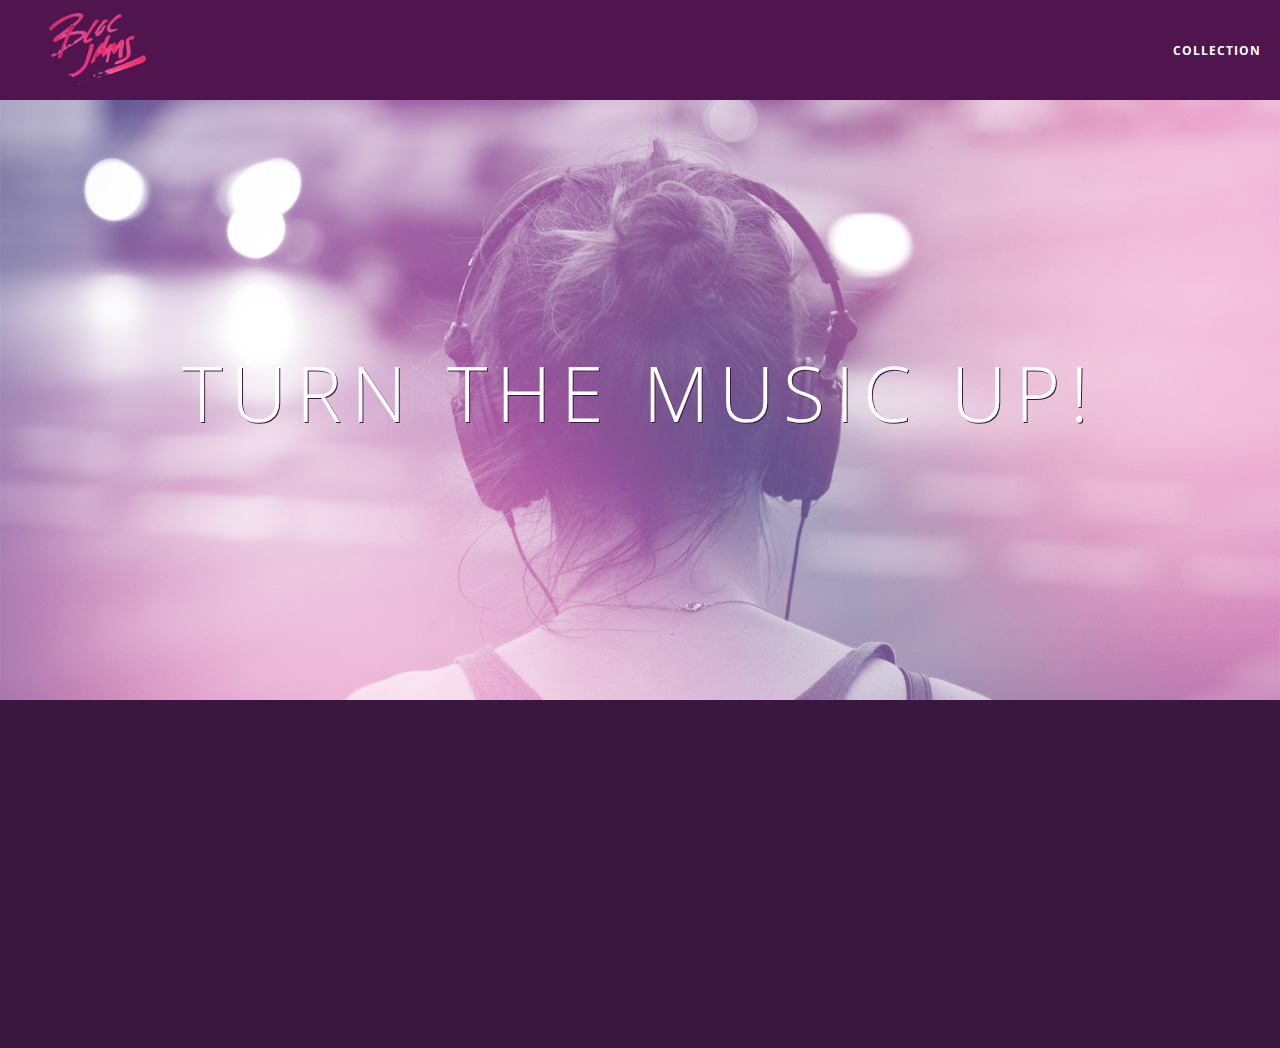
<file: index.html>
<!DOCTYPE html>
<html>
    <head>
        <title>Bloc Jams</title>
        <meta name="viewport" content="width=device-width, initial-scale=1">
        <link rel="stylesheet" type="text/css" href="styles/main.css">
        <link rel="stylesheet" type="text/css" href="styles/lending.css">
        <link rel="stylesheet" type="text/css" href="styles/normalize.css">
        <link rel="stylesheet" type="text/css" href="http://fonts.googleapis.com/css?family=Open+Sans:400,800,600,700,300">
        <link rel="stylesheet" type="text/css" href="http://code.ionicframework.com/ionicons/2.0.1/css/ionicons.min.css">
    </head>
    <body class="landing">
        <nav class="navbar"> <!-- nav bar -->
            <a href="index.html" class="logo">
                <img src="assets/images/bloc_jams_logo.png" alt="bloc jams logo">
            </a>
            <div class="links-container">
                <a href="collection.html" class="navbar-link">collection</a>
            </div>
        </nav>
        <section class="hero-content"><!-- hero content -->
            <h1 class="hero-title">Turn the music up!</h1>
        </section>
        <section class="selling-points container clearfix"><!-- selling points -->
            <div class="point column third">
                <span class="ion-music-note"></span>
                <h5 class="point-title">Choose your music</h5>
                <p class="point-description">The world is full of music; why should you have to listen to music that someone else chose?</p>
             </div>
             <div class="point column third">
                 <span class="ion-radio-waves"></span>
                 <h5 class="point-title">Unlimited, streaming, ad-free</h5>
                 <p class="point-description">No arbitrary limits. No distractions.</p>
             </div>
             <div class="point column third">
                 <span class="ion-iphone"></span>
                 <h5 class="point-title">Mobile enabled</h5>
                 <p class="point-description">Listen to your music on the go. This streaming service is available on all mobile platforms.</p>
             </div>
        </section>
        <script src="scripts/utilities.js"></script>
        <script src="https://code.jquery.com/jquery-2.1.3.min.js"></script>
        <script src="scripts/landing.js"></script>
    </body>    
</html>
</file>
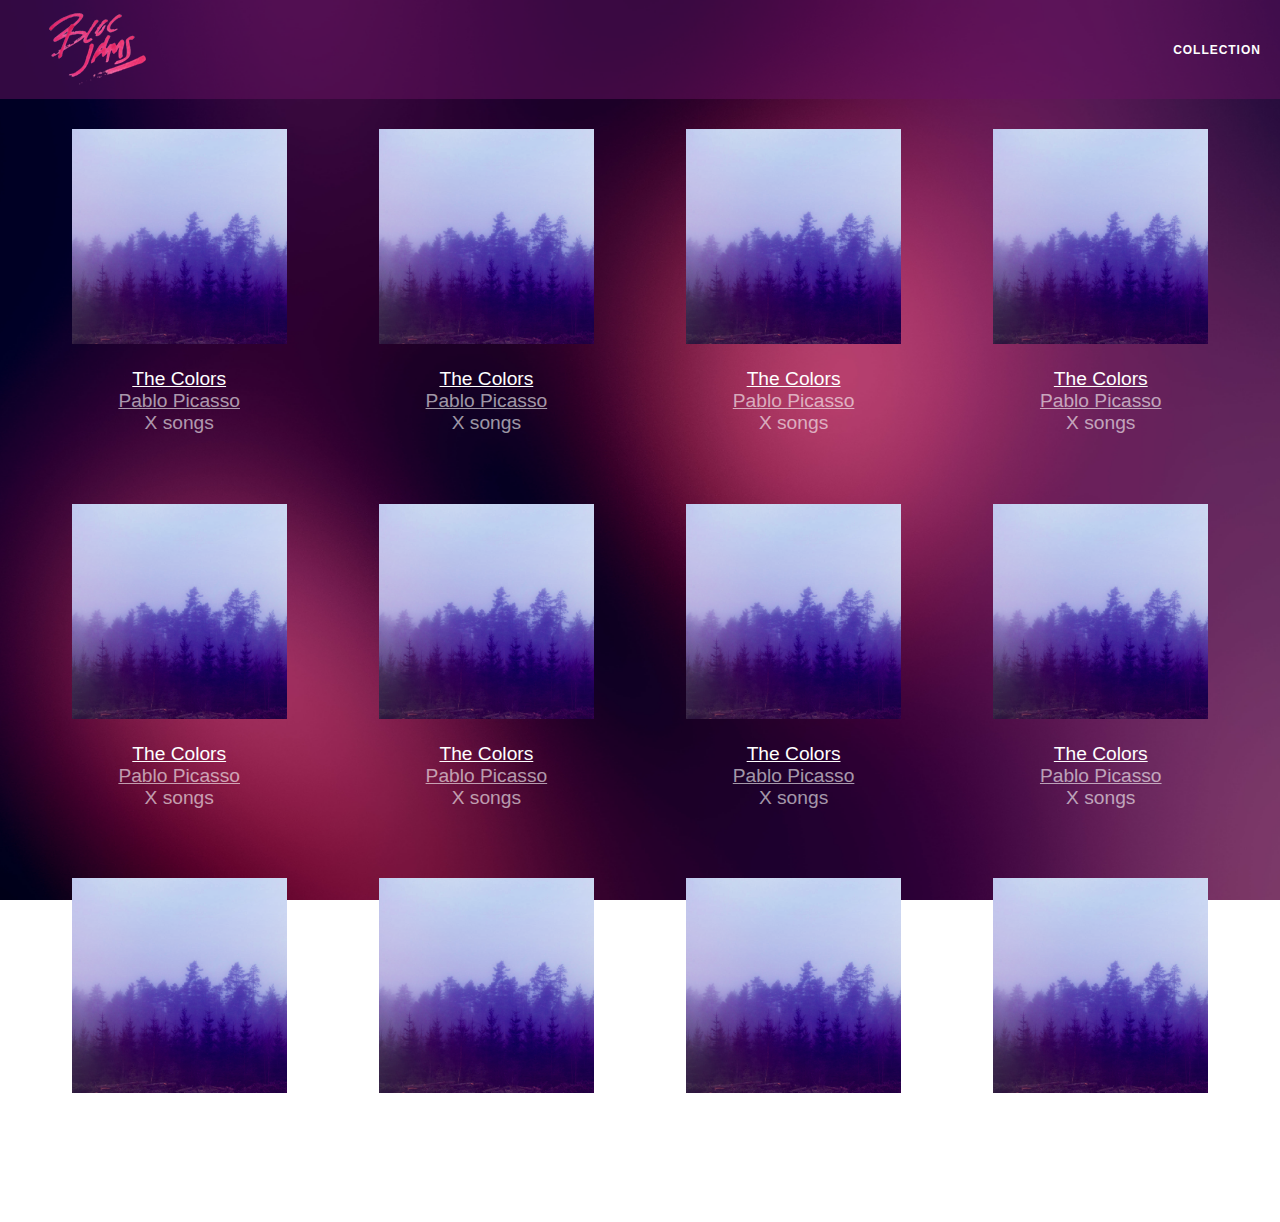
<file: collection.html>
<!DOCTYPE html>
 <html>
     <head>
         <title>Bloc Jams</title>
         <meta name="viewport" content="width=device-width, initial-scale=1">
         <link rel="stylesheet" type="text/css" href="http://fonts.googleapis.com/css?family=Open+Sans:400,800,600,700,300">
         <link rel="stylesheet" type="text/css" href="http://code.ionicframework.com/ionicons/2.0.1/css/ionicons.min.css">
         <link rel="stylesheet" type="text/css" href="styles/normalize.css">
         <link rel="stylesheet" type="text/css" href="styles/main.css">
         <link rel="stylesheet" type="text/css" href="styles/collection.css">
     </head>
     <body class="collection">
        <nav class="navbar"> <!-- nav bar -->
            <a href="index.html" class="logo">
                <img src="assets/images/bloc_jams_logo.png" alt="bloc jams logo">
            </a>
            <div class="links-container">
                <a href="collection.html" class="navbar-link">collection</a>
            </div>
        </nav>
        <section class="album-covers container clearfix">

        </section>
        <script src="https://code.jquery.com/jquery-2.1.3.min.js"></script>
        <script src="scripts/collection.js"></script>
     </body>
 </html>
</file>
<file: styles/main.css>
*, *::before, *::after {
    -moz-box-sizing: border-box;
    -webkit-box-sizing: border-box;
    box-sizing: border-box;
}

html {
    height: 100%; /* makes sure our HTML takes up 100% of the browser window */
    font-size: 100%;
}


.container {
    margin: 0 auto;
    max-width: 64rem;
}

 .container.narrow {
     max-width: 56rem;
 }

.navbar {
    padding: 0.5rem;
    background-color: rgba(101,18,95,0.5);
    z-index: 1;
}

.navbar .logo {
    position: relative; /* positioning will be explained in a resource */
    left: 2rem;
    cursor: pointer;
}

.navbar .links-container {
    display: table;
    position: absolute;
    top: 0;
    right: 0;
    height: 100px;
    color: white;
    /* #3 */
    text-decoration: none;
}
 
.links-container .navbar-link {
    display: table-cell;
    position: relative;
    height: 100%;
    padding-left: 1rem;
    padding-right: 1rem;
    /* #4 */
    vertical-align: middle;
    color: white;
    font-size: 0.625rem;
    letter-spacing: 0.05rem;
    font-weight: 700;
    text-transform: uppercase;
    /* #3 */
    text-decoration: none;
    cursor: pointer;
}
 
   /* #5 */
.links-container .navbar-link:hover {
    color: rgb(233,50,117);
}

.links-container .navbar-link:active {
    color: rgb(233,50,117);
    background-color: white;
}


@media (min-width: 640px) {
    html { font-size: 112%; }
    
    .column {
        float: left;
        padding-left: 1rem;
        padding-right: 1rem;
    }
    
    .column.full { width: 100%; }
    .column.two-thirds { width: 66.7%; }
    .column.half { width: 50%; }
    .column.third { width: 33.3%; }
    .column.fourth { width: 25%; }
    .column.flow-opposite { float: right; }  
}

/* Large screens (1024px) */
@media (min-width: 1024px) {
    html { font-size: 120%; }
}


.clearfix::before,
.clearfix::after {
   content: " ";
   display: table;
}

.clearfix::after {
   clear: both;
}
</file>
<file: styles/lending.css>
body {
     font-family: 'Open Sans'; /* sets our font to the "Open Sans" typeface */
     color: white;             /* sets the text color to white */
     min-height: 100%;         /* says the height of the body must be, at minimum, 100% of the window */
 }
 
 body.landing {
     background-color: rgb(58,23,63); /* sets the background color to an RGB value (see below) */
 }


 .hero-content {
     position: relative; /* positioning will be explained in a resource */
     min-height: 600px;  /* hero content element must be _at least_ 600 pixels */
     background-image: url(../assets/images/bloc_jams_bg.jpg);
     background-repeat: no-repeat;
     background-position: center center;
     background-size: cover;
 }


 .hero-content .hero-title {
     position: absolute;             /* positioning will be explained in a resource */
     top: 40%;                       /* positioning will be explained in a resource */
     -webkit-transform: translateY(-50%);
     -moz-transform: translateY(-50%);
     -ms-transform: translateY(-50%);
     transform: translateY(-50%);
     width: 100%;                    /* makes sure the title inhabits the full width of its container */
     text-align: center;             /* aligns text in the horizontal center of the element */
     font-size: 4rem;                /* specifies the size of the font in root em units */
     font-weight: 300;               /* makes the font thinner or lighter weight */
     text-transform: uppercase;      /* transforms the text to be all uppercase lettering */
     letter-spacing: 0.5rem;         /* puts 0.5 root ems worth of space between each letter */
     text-shadow: 1px 1px 0px rgb(58,23,63); /* creates a shadow underneath the text for readability over the image */
 }

 .selling-points {
     position: relative;
 }
 
 .point {
     position: relative;
     padding: 2rem;
     text-align: center;
     opacity: 0;
     -webkit-transform: scaleX(0.9) translateY(3rem);
     -moz-transform: scaleX(0.9) translateY(3rem);
     transform: scaleX(0.9) translateY(3rem);
     -webkit-transition: transform, opacity;
     -moz-transition: transform, opacity;
     transition: transform, opacity;
     -webkit-transition-delay: 0.2s;
     -moz-transition-delay: 0.2s;
     transition-delay: 0.2s;
     transition-duration: 0.5s, 1s;
     -webkit-transition-duration: 0.5s, 1s; 
     -moz-transition-duration: 0.5s, 1s;
     transition-timing-function: ease-in-out, ease-in-out;
     -webkit-transition-timing-function: ease-in-out, ease-in-out;
     -moz-transition-timing-function: ease-in-out, ease-in-out;
 }
 
 .point .point-title {
     font-size: 1.25rem;
 }
 
 .ion-music-note,
 .ion-radio-waves,
 .ion-iphone {
     color: rgb(233,50,117);
     font-size: 5rem;
 }
</file>
<file: styles/collection.css>
body.collection {
     background-image: url(../assets/images/blurred_backgrounds/blur_bg_2.jpg);
     background-repeat: no-repeat;
     background-attachment: fixed;
     background-position: center center;
     background-size: cover;
 }
 
 .album-covers {
     position: relative;
 }
 
 .collection-album-container {
     position: relative;
     margin-top: 30px;
     margin-bottom: 20px;
     text-align: center;
 }
 
 .collection-album-container .caption {
     margin-top: 10px;
 }
 
 .collection-album-container .caption p {
     font-size: 1rem;
     font-weight: 300;
     color: rgba(255, 255, 255, 0.6);
 }
 
 .collection-album-container .caption p a {
     color: rgba(255, 255, 255, 0.6);
 }
 
 .collection-album-container .caption p a.album-name {
     color: white;
 }
 
 .collection-album-container img {
     width: 80%;
 }
</file>
